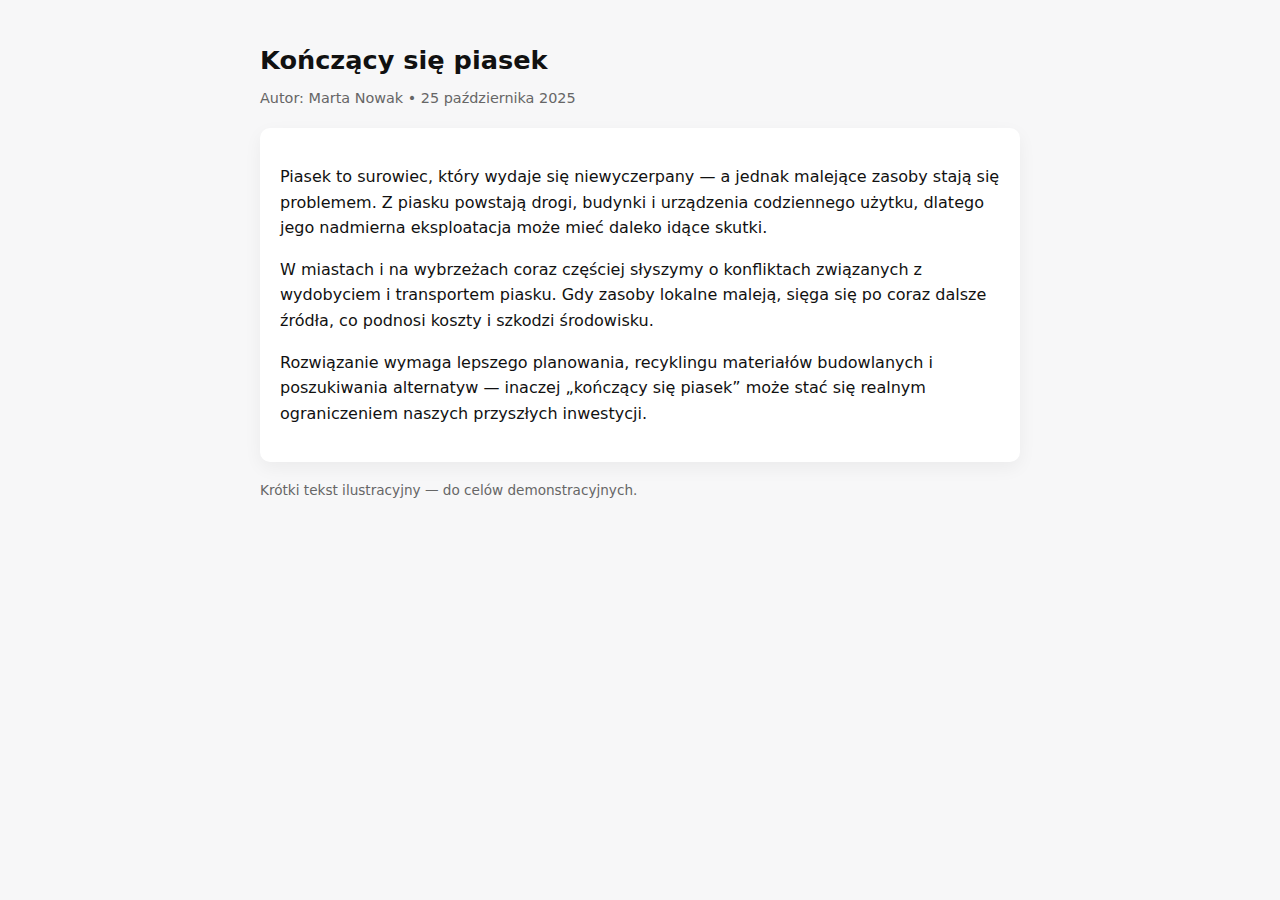
<file: test-website/index.html>
<!DOCTYPE html>
<html lang="pl">
<head>
  <meta charset="utf-8" />
  <meta name="viewport" content="width=device-width,initial-scale=1" />
  <title>Kończący się piasek</title>
  <style>
    body {
      font-family: system-ui, -apple-system, "Segoe UI", Roboto, "Helvetica Neue", Arial;
      line-height: 1.6;
      max-width: 760px;
      margin: 40px auto;
      padding: 0 16px;
      color: #111;
      background: #f7f7f8;
    }
    header { margin-bottom: 18px; }
    h1 { font-size: 1.6rem; margin: 0 0 6px; }
    p.meta { color: #666; font-size: 0.9rem; margin: 0 0 18px; }
    article { background: #fff; padding: 20px; border-radius: 10px; box-shadow: 0 6px 18px rgba(15,15,20,0.05); }
    footer { margin-top: 18px; color: #666; font-size: 0.85rem; }
  </style>
</head>
<body>
  <header>
    <h1>Kończący się piasek</h1>
    <p class="meta">Autor: Marta Nowak • 25 października 2025</p>
  </header>

  <article>
    <p>
      Piasek to surowiec, który wydaje się niewyczerpany — a jednak malejące zasoby stają się problemem. Z piasku powstają drogi, budynki i urządzenia codziennego użytku, dlatego jego nadmierna eksploatacja może mieć daleko idące skutki.
    </p>

    <p>
      W miastach i na wybrzeżach coraz częściej słyszymy o konfliktach związanych z wydobyciem i transportem piasku. Gdy zasoby lokalne maleją, sięga się po coraz dalsze źródła, co podnosi koszty i szkodzi środowisku.
    </p>

    <p>
      Rozwiązanie wymaga lepszego planowania, recyklingu materiałów budowlanych i poszukiwania alternatyw — inaczej „kończący się piasek” może stać się realnym ograniczeniem naszych przyszłych inwestycji.
    </p>
  </article>

  <footer>
    <p>Krótki tekst ilustracyjny — do celów demonstracyjnych.</p>
  </footer>
</body>
</html>
</file>
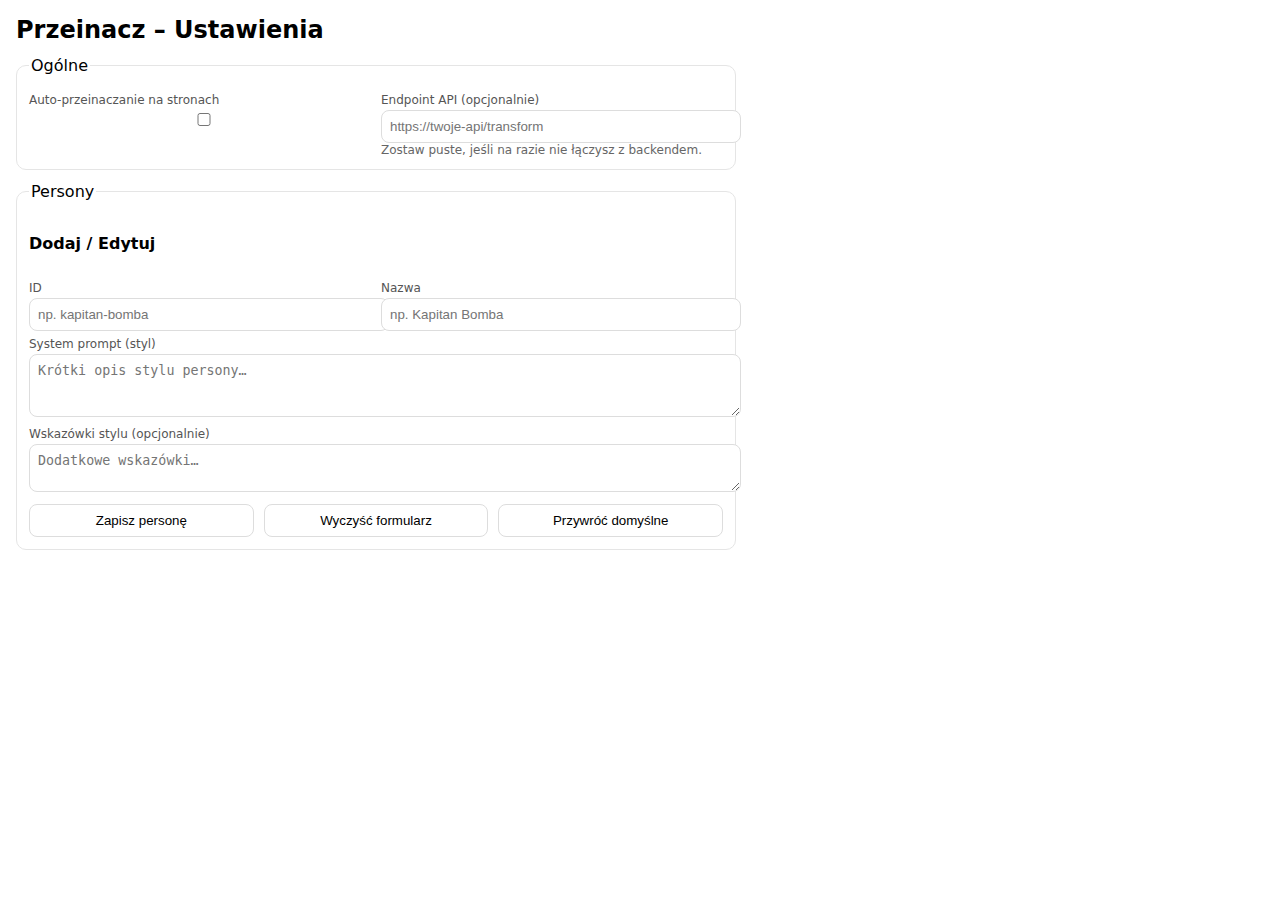
<file: options.html>
<!doctype html>
<html>
<head>
  <meta charset="utf-8">
  <title>Przeinacz – Ustawienia</title>
  <style>
    body { font-family: system-ui, sans-serif; margin: 16px; max-width: 720px; }
    h2 { margin: 0 0 12px; }
    fieldset { border: 1px solid #e5e5e5; border-radius: 10px; padding: 12px; margin: 12px 0; }
    label { display:block; font-size:12px; color:#555; margin: 6px 0 3px; }
    input, textarea { width:100%; padding:8px; border:1px solid #ddd; border-radius:8px; }
    button { padding:8px 12px; border-radius:8px; border:1px solid #ddd; background:#fff; cursor:pointer;}
    .row { display:flex; gap:10px; }
    .row > * { flex:1; }
    .persona-item { display:flex; gap:8px; align-items:center; padding:8px; border:1px solid #eee; border-radius:8px; }
    .persona-item strong { flex:1; }
    .note { color:#666; font-size:12px; }
  </style>
</head>
<body>
  <h2>Przeinacz – Ustawienia</h2>

  <fieldset>
    <legend>Ogólne</legend>
    <div class="row">
      <div>
        <label>Auto-przeinaczanie na stronach</label>
        <input type="checkbox" id="autoMode">
      </div>
      <div>
        <label>Endpoint API (opcjonalnie)</label>
        <input id="endpoint" placeholder="https://twoje-api/transform">
        <div class="note">Zostaw puste, jeśli na razie nie łączysz z backendem.</div>
      </div>
    </div>
  </fieldset>

  <fieldset>
    <legend>Persony</legend>
    <div id="personasList"></div>
    <h4>Dodaj / Edytuj</h4>
    <div class="row">
      <div>
        <label>ID</label>
        <input id="p_id" placeholder="np. kapitan-bomba">
      </div>
      <div>
        <label>Nazwa</label>
        <input id="p_name" placeholder="np. Kapitan Bomba">
      </div>
    </div>
    <label>System prompt (styl)</label>
    <textarea id="p_system" rows="3" placeholder="Krótki opis stylu persony…"></textarea>
    <label>Wskazówki stylu (opcjonalnie)</label>
    <textarea id="p_hint" rows="2" placeholder="Dodatkowe wskazówki…"></textarea>

    <div class="row" style="margin-top:8px">
      <button id="savePersona">Zapisz personę</button>
      <button id="clearPersona">Wyczyść formularz</button>
      <button id="resetDefaults">Przywróć domyślne</button>
    </div>
    <div class="note" id="msg"></div>
  </fieldset>

  <script src="options.js"></script>
</body>
</html>
</file>
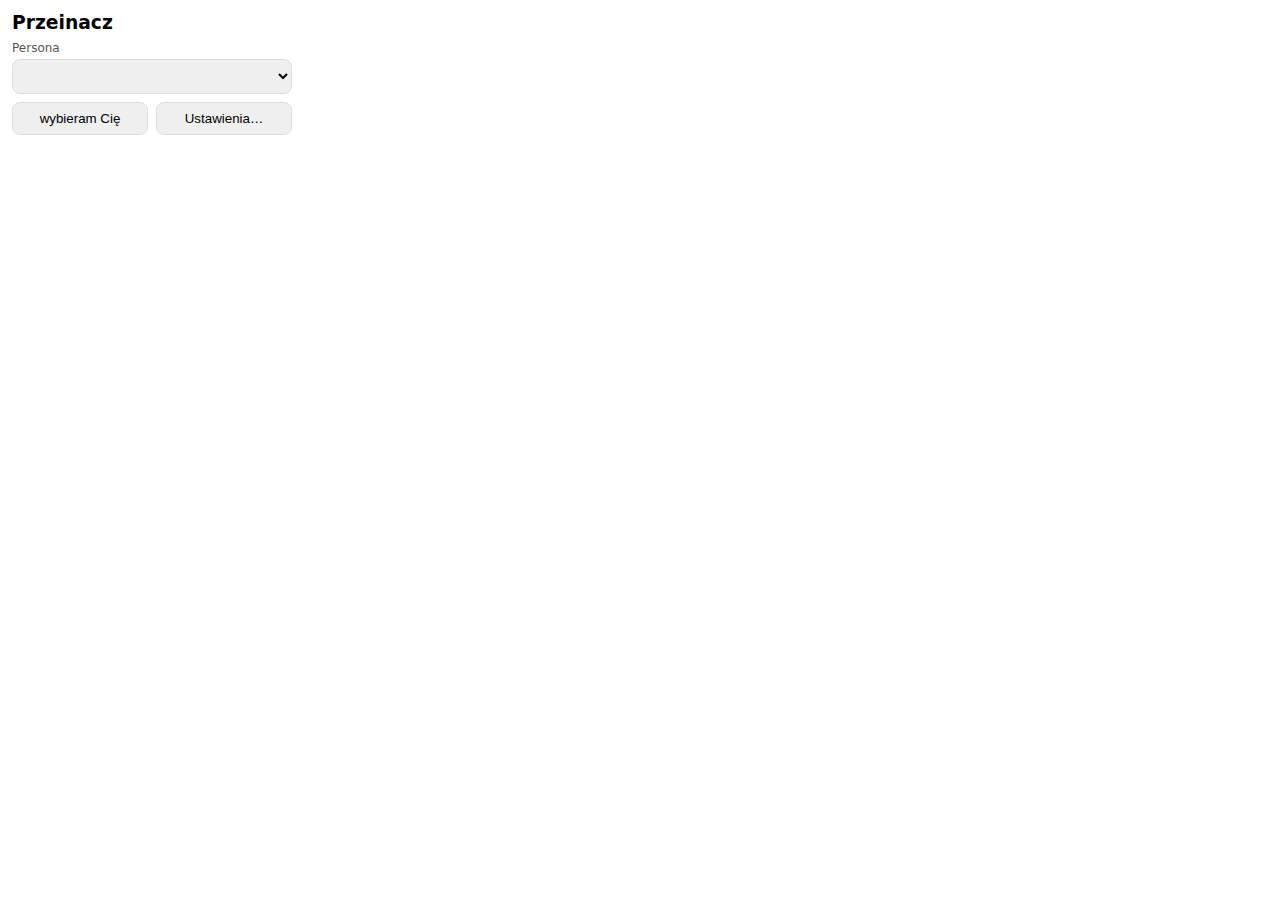
<file: popup.html>
<!doctype html>
<html>
<head>
  <meta charset="utf-8">
  <title>Przeinacz</title>
  <style>
    body { font-family: system-ui, sans-serif; margin: 12px; width: 280px; }
    label { display:block; margin: 8px 0 4px; font-size: 12px; color:#555; }
    select, button { width: 100%; padding: 8px; border-radius: 8px; border: 1px solid #ddd; }
    .row { display:flex; gap:8px; }
    .row > * { flex:1; }
    small { color:#666; display:block; margin-top:6px; }
  </style>
</head>
<body>
  <h3 style="margin:0 0 8px">Przeinacz</h3>

  <label>Persona</label>
  <select id="persona"></select>

  <div class="row" style="margin-top:8px">
    <button id="apply">wybieram Cię</button>
    <button id="openOptions">Ustawienia…</button>
  </div>

  <small id="status"></small>

  <script src="popup.js"></script>
</body>
</html>
</file>
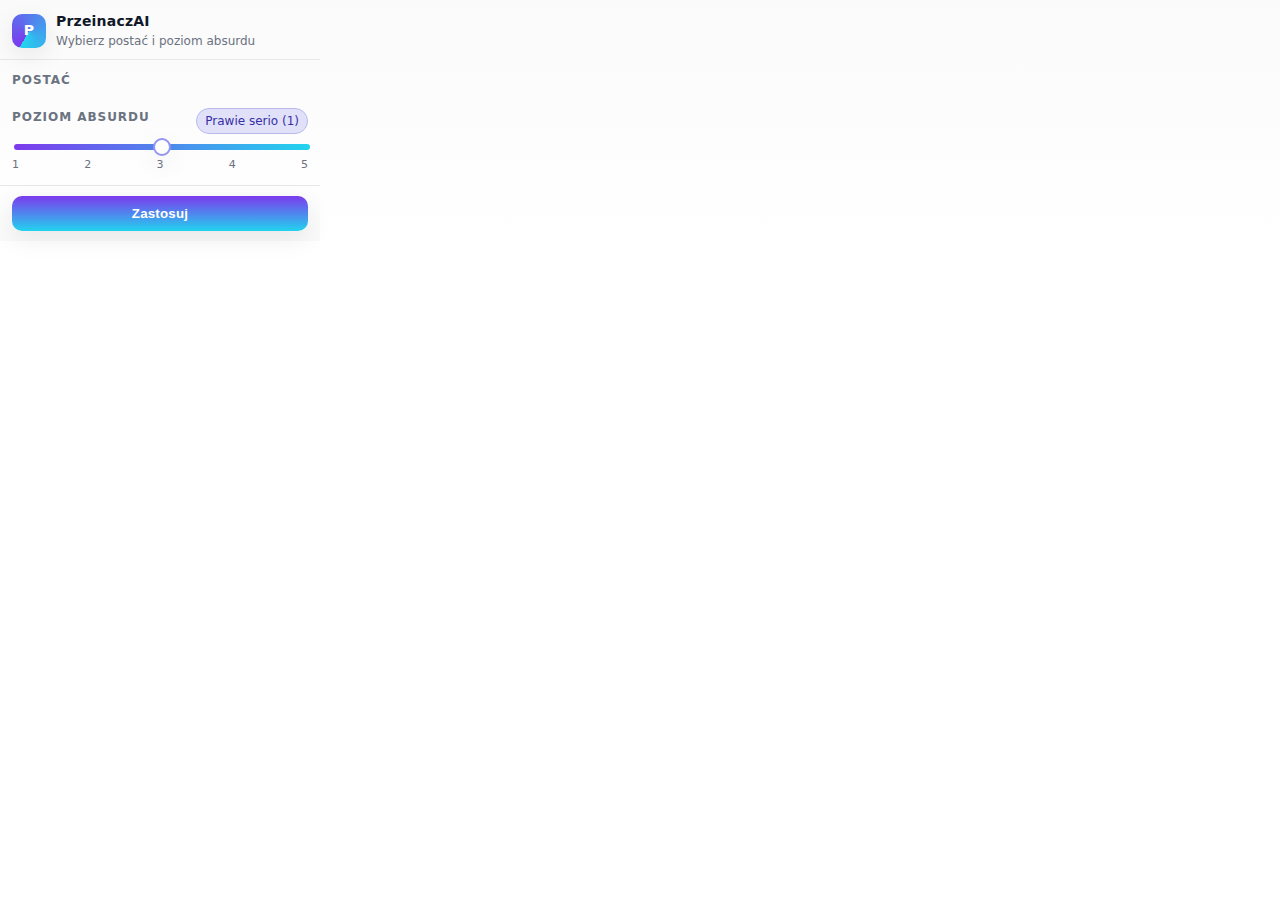
<file: chrome-extension/popup.html>
<!doctype html>
<html lang="pl">
<head>
  <meta charset="utf-8" />
  <title>PrzeinaczAI</title>
  <link rel="stylesheet" href="popup.css" />
</head>
<body>
  <header class="hdr">
    <div class="logo">P</div>
    <div class="title">
      <h1>PrzeinaczAI</h1>
      <p>Wybierz postać i poziom absurdu</p>
    </div>
  </header>

  <main class="wrap">
    <section>
      <h2>Postać</h2>
      <!-- JEDNA grupa postaci -->
      <div id="grid" class="grid" role="listbox" aria-label="Wybór postaci"></div>
    </section>

    <section class="slider">
      <div class="row">
        <h2>Poziom absurdu</h2>
        <span id="absurdLabel" class="badge">Prawie serio (1)</span>
      </div>

      <div class="range">
        <input id="absurd" type="range" min="1" max="5" step="1" />
        <div class="ticks">
          <span>1</span><span>2</span><span>3</span><span>4</span><span>5</span>
        </div>
      </div>
    </section>
  </main>

  <footer class="ftr">
    <button id="apply" class="btn">Zastosuj</button>
  </footer>

  <small id="status" class="status" aria-live="polite"></small>
  <script src="popup.js"></script>
</body>
</html>
</file>
<file: chrome-extension/popup.css>
/* 1) Ogólny jasny look */
:root{
  --surface:#ffffff;
  --text:#111827;         /* ciemny tekst */
  --muted:#6b7280;
  --ring:#6366f1;
  --accent:#7c3aed;
  --accent2:#22d3ee;
  --border:#e5e7eb;
  --shadow:0 8px 24px rgba(2,6,23,.08);
}

/* 2) Header – jasny, bez przyciemniania */
.hdr{
  background:
    radial-gradient(160px 120px at -10% -40%, #7c3aed20, transparent 70%),
    radial-gradient(180px 140px at 110% -50%, #22d3ee20, transparent 70%);
  border-bottom:1px solid var(--border);
}

/* 3) Tytuł – ZAWSZE czytelny na jasnym */
.title h1{
  margin:0; font-size:14px; font-weight:800; letter-spacing:.2px;
  color:var(--text);
  text-shadow: 0 1px 0 rgba(255,255,255,.5);
}
.title p{ color:var(--muted); }

/* 4) Karty – jasne tło, zero czerni pod obrazkiem */
.card{
  border:1px solid var(--border);
  border-radius:12px;
  background:#fff;
  box-shadow: var(--shadow);
}
.card img{
  display:block; width:100%; height:72px; object-fit:cover;
  background:#f3f4f6;
}

/* 5) Aktywna karta – delikatny ring, bez przyciemniania */
.card.active{
  border-color: #c7d2fe;
  box-shadow: 0 0 0 2px #e0e7ff inset, var(--shadow);
}

/* 6) Badge obok suwaka – lepszy kontrast na jasnym */
.badge{
  background:#eef2ff;
  border:1px solid #c7d2fe;
  color:#3730a3;
}

/* 7) Przycisk – mocniejszy kontrast */
.btn{
  background: linear-gradient(180deg, var(--accent), var(--accent2));
  color:#fff; border:0;
}

/* (opcjonalnie) wyłącz dark-mode, jeśli przeszkadza */
@media (prefers-color-scheme: dark){ :root{ /* nic nie nadpisujemy */ } }

*{box-sizing:border-box}
html,body{margin:0;padding:0}
body{
  width:320px;
  font:14px/1.35 system-ui, -apple-system, Segoe UI, Roboto, Ubuntu, Cantarell, "Noto Sans", Arial, "Apple Color Emoji","Segoe UI Emoji";
  color:var(--text);
  background:linear-gradient(180deg, #fafafa, #fff) no-repeat;
}

/* Header */
.hdr{
  display:flex; gap:10px; align-items:center;
  padding:12px 12px 10px;
  background:
    radial-gradient(120px 80px at -10% -30%, var(--accent)/.25, transparent 70%),
    radial-gradient(140px 100px at 110% -40%, var(--accent2)/.25, transparent 70%);
  border-bottom:1px solid var(--border);
}
.logo{
  width:34px; height:34px; border-radius:10px;
  display:grid; place-items:center;
  color:#fff; font-weight:800;
  background: conic-gradient(from 210deg, var(--accent), var(--accent2));
  box-shadow: var(--shadow);
}
.title h1{
  margin:0; font-size:14px; font-weight:700; letter-spacing:.2px;
}
.title p{
  margin:2px 0 0; color:var(--muted); font-size:12px;
}

/* Wrapper */
.wrap{ padding:12px; display:grid; gap:12px; }

/* Section titles */
h2{
  margin:0 0 8px;
  font-size:12px; text-transform:uppercase; letter-spacing:.08em;
  color:var(--muted);
}

/* Persona grid */
.grid{
  display:grid; gap:10px;
  grid-template-columns: repeat(3, 1fr);
}
.card{
  border:1px solid var(--border);
  border-radius:12px;
  background:var(--surface);
  overflow:hidden;
  cursor:pointer;
  box-shadow: var(--shadow);
  transition: transform .08s ease, box-shadow .2s ease, border-color .2s ease;
  outline: none;
}
.card:hover{ transform: translateY(-1px); }
.card:focus-visible{ box-shadow:0 0 0 2px var(--ring); }
.card img{
  display:block; width:100%; height:72px; object-fit:cover;
}
.card .name{
  padding:6px 6px 8px;
  font-size:12px; text-align:center;
}
.card.active{
  border-color: color-mix(in srgb, var(--ring) 60%, var(--border));
  box-shadow: 0 0 0 2px color-mix(in srgb, var(--ring) 40%, transparent) inset, var(--shadow);
}

/* Slider */
.slider{ display:grid; gap:8px; }
.row{ display:flex; align-items:center; justify-content:space-between; gap:8px; }
.badge{
  font-size:12px; padding:4px 8px; border-radius:999px;
  background: color-mix(in srgb, var(--ring) 18%, transparent);
  border:1px solid color-mix(in srgb, var(--ring) 35%, var(--border));
}
.range{ display:grid; gap:6px; }
#absurd{
  width:100%;
  -webkit-appearance:none; appearance:none;
  height:6px; border-radius:999px;
  background:linear-gradient(90deg, var(--accent), var(--accent2));
  outline:none;
}
#absurd::-webkit-slider-thumb{
  -webkit-appearance:none; appearance:none;
  width:18px; height:18px; border-radius:50%;
  background:#fff;
  border:2px solid color-mix(in srgb, var(--ring) 70%, #fff);
  box-shadow: var(--shadow);
}
#absurd::-moz-range-thumb{
  width:18px; height:18px; border-radius:50%;
  background:#fff; border:2px solid var(--ring);
}
.ticks{
  display:flex; justify-content:space-between;
  color:var(--muted); font-size:11px;
}

/* Footer */
.ftr{
  display:flex; justify-content:center;
  border-top:1px solid var(--border);
  padding:10px 12px;
  background:linear-gradient(180deg, transparent, rgba(0,0,0,.02));
}
.btn{
  width:100%;
  padding:10px 12px; border-radius:10px;
  background: linear-gradient(180deg, var(--accent), var(--accent2));
  color:#fff; border:0; font-weight:600; letter-spacing:.2px;
  box-shadow: var(--shadow); cursor:pointer;
}
.btn:focus-visible{ outline:2px solid var(--ring); outline-offset:2px; }

/* Status toast */
.status{
  position:fixed; bottom:10px; left:12px; right:12px;
  display:block; text-align:center;
  color:var(--muted);
}
</file>
